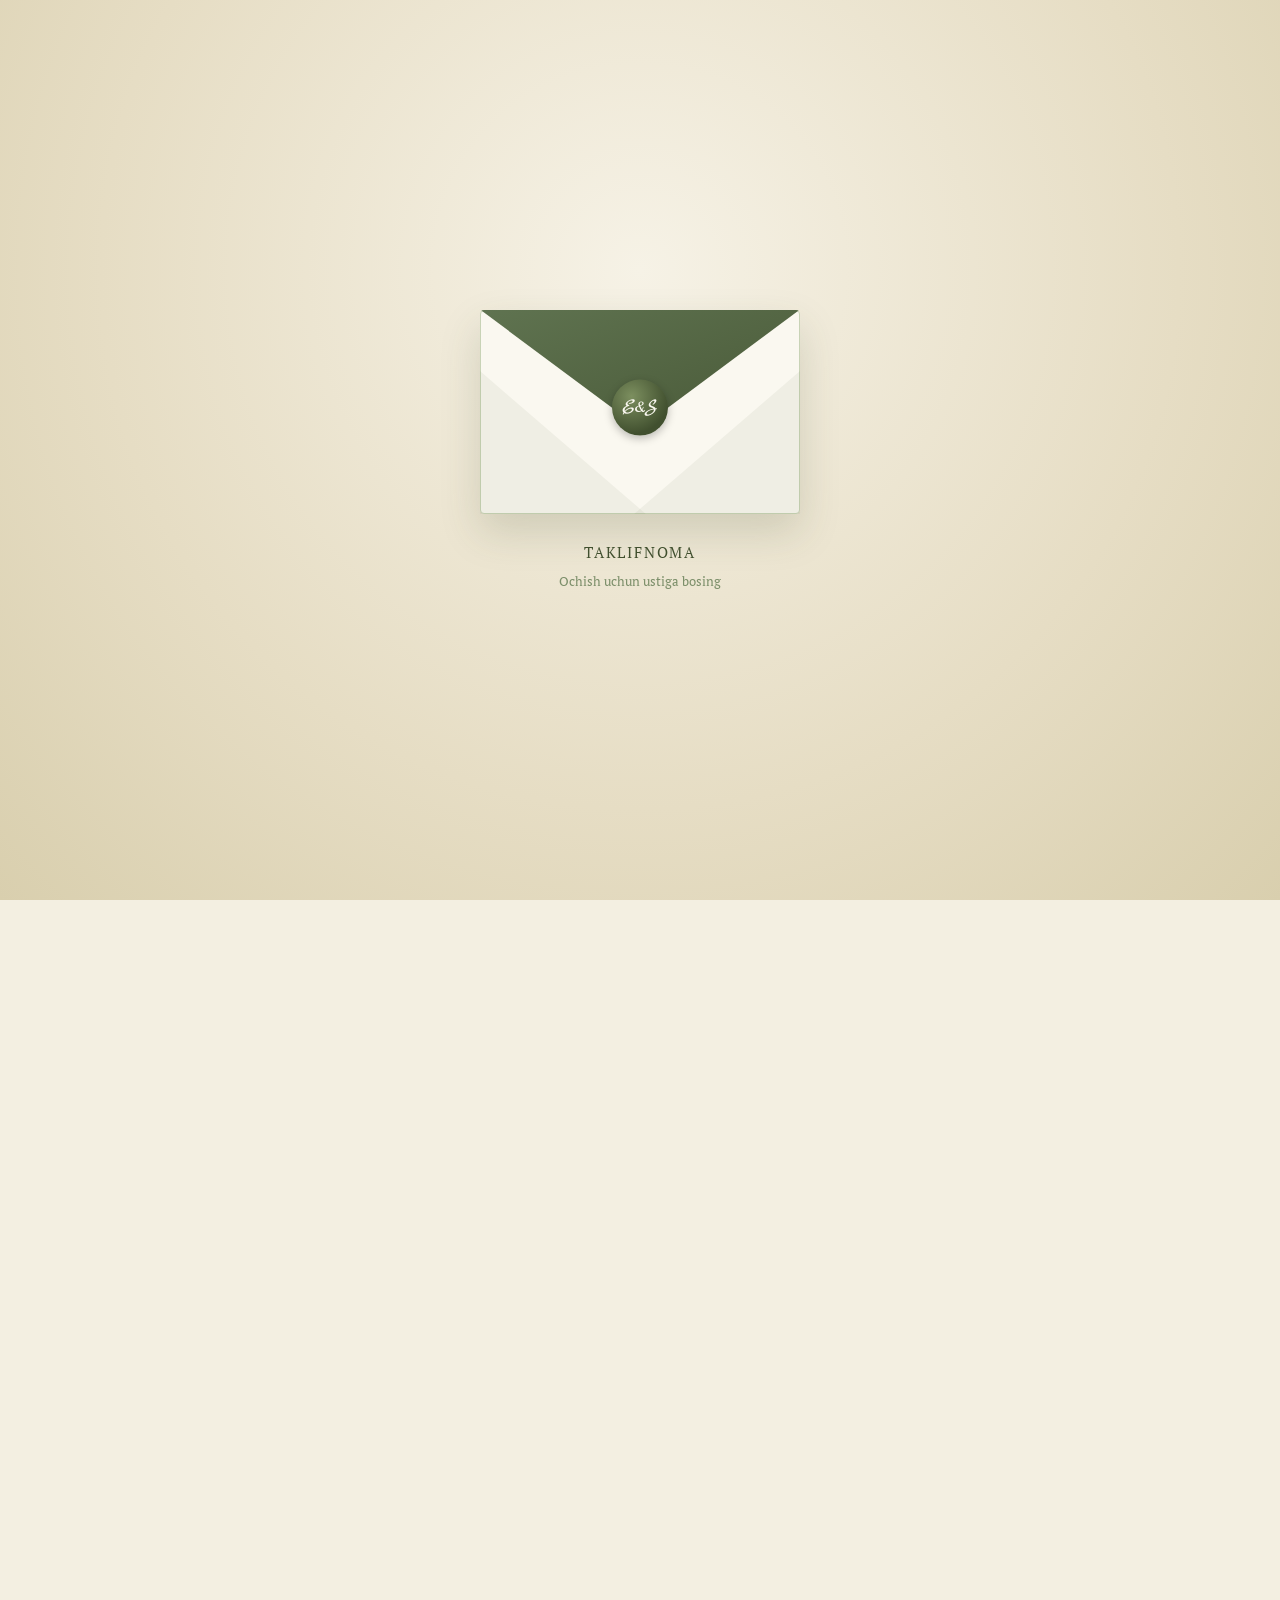
<file: index.html>
<!DOCTYPE html>
<html lang="ru">

<head>
  <meta charset="UTF-8">
  <meta name="viewport" content="width=device-width, initial-scale=1.0, maximum-scale=1.0">
  <title>Elbek &amp; Sarvinoz</title>
  <link rel="stylesheet" href="style.css">
</head>

<body>

  <div id="gate">
    <div class="envelope-wrap" onclick="openInvite()">
      <div class="envelope" id="envelopeEl">
        <div class="env-body"></div>
        <div class="env-shadow-l"></div>
        <div class="env-shadow-r"></div>
        <div class="env-flap"></div>
        <div class="seal">E&amp;S</div>
      </div>
      <div class="gate-title">Taklifnoma</div>
      <div class="gate-hint">Ochish uchun ustiga bosing</div>
    </div>
  </div>

  <main id="invite">

    <section class="hero animate from-right">
      <div class="photo-frame">
        <img src="img1.JPG" alt="Сергей и Мария">
      </div>
      <h1>Elbek &amp; Sarvinoz</h1>
      <div class="date">24 iyul 2026</div>
    </section>

    <section class="intro animate from-top">
      <div class="divider">❦</div>
      <h2>Hurmatli mehmon!</h2>
      <p>Sizni hayotimizning <br> eng go'zal va baxtli onlarida <br> baxtimizga sherik bo'lishinigizni istab <br>
        shodiyonamizga
        taklif
        etamiz!</p>
    </section>



    <section class="timeline animate from-right" id="program">
      <div class="divider"></div>

      <table class="calendar">
        <thead>
          <tr>
            <th>Du</th>
            <th>Se</th>
            <th>Cho</th>
            <th>Pa</th>
            <th>Ju</th>
            <th>Sha</th>
            <th>Ya</th>
          </tr>
        </thead>

        <tbody>
          <tr>
            <td></td>
            <td></td>
            <td>1</td>
            <td>2</td>
            <td>3</td>
            <td>4</td>
            <td>5</td>
          </tr>

          <tr>
            <td>6</td>
            <td>7</td>
            <td>8</td>
            <td>9</td>
            <td>10</td>
            <td>11</td>
            <td>12</td>
          </tr>

          <tr>
            <td>13</td>
            <td>14</td>
            <td>15</td>
            <td>16</td>
            <td>17</td>
            <td>18</td>
            <td>19</td>
          </tr>

          <tr>
            <td>20</td>
            <td>21</td>
            <td>22</td>
            <td>23</td>
            <td class="selected">24</td>
            <td>25</td>
            <td>26</td>
          </tr>

          <tr>
            <td>27</td>
            <td>28</td>
            <td>29</td>
            <td>30</td>
            <td>31</td>
            <td></td>
            <td></td>
          </tr>
        </tbody>
      </table>
      <div class="t-item animate from-bottom">
        <div class="t-label">Sizni soat</div>
        <div class="t-time">17:00</div>
        <div class="t-label">kutib qolamiz!</div>
      </div>
    </section>

    <section class="countdown-wrap animate from-top" id="countdown">
      <div class="cd-grid">
        <div class="cd-box">
          <div class="cd-num" id="cd-days">--</div>
          <div class="cd-label">kun</div>
        </div>
        <div class="cd-box">
          <div class="cd-num" id="cd-hours">--</div>
          <div class="cd-label">soat</div>
        </div>
        <div class="cd-box">
          <div class="cd-num" id="cd-min">--</div>
          <div class="cd-label">daqiqa</div>
        </div>
        <div class="cd-box">
          <div class="cd-num" id="cd-sec">--</div>
          <div class="cd-label">soniya</div>
        </div>
      </div>
    </section>

    <section class="venue animate from-lefts" id="venue">
      <h2>Manzil:</h2>
      <p>Andijon shahar<br>«Chinor Grand» to'yxonasi</p>
      <a class="btn" href="https://yandex.uz/maps/-/CTBTNE30" target="_blank" rel="noopener">kartadan ko'rish</a>
    </section>



    <footer class="animate from-bottom">
      <div class="script">Hurmat bilan<br>Sarvinoz</div>
      <div class="small">24.07.2026</div>
      <p>inviteu.io</p>
      <div class="social">
        <a href="https://t.me/inviteuio">
          <img src="telegram.png" alt="telegram" />
        </a>
        <a href="https://www.instagram.com/inviteu_io/">
          <img src="instagram.png" alt="instagram" />
        </a>
      </div>
    </footer>

  </main>

  <script src="script.js"></script>

</body>

</html>
</file>
<file: style.css>
@import url('https://fonts.googleapis.com/css2?family=Playfair+Display:ital,wght@0,400;0,500;0,600;1,400&family=PT+Serif:ital,wght@0,400;0,700;1,400&family=Marck+Script&display=swap');

:root {
    --cream: #f3efe1;
    --cream-light: #faf8f0;
    --sage-dark: #41502f;
    --sage: #5f7350;
    --sage-mid: #7c8f6a;
    --sage-pale: #c8d3b6;
    --gold: #af8e4c;
    --ink: #333a26;
    --line: rgba(65, 80, 47, 0.25);
}

* {
    box-sizing: border-box;
}

html {
    scroll-behavior: smooth;
}

body {
    margin: 0;
    background: var(--cream);
    color: var(--ink);
    font-family: 'PT Serif', serif;
    overflow-x: hidden;
}

h1,
h2,
h3,
.script {
    font-family: 'Playfair Display', serif;
}

.script {
    font-family: 'Marck Script', cursive;
}

a {
    color: inherit;
}

/* ===== envelope gate ===== */
#gate {
    position: fixed;
    inset: 0;
    z-index: 100;
    display: flex;
    align-items: center;
    justify-content: center;
    background: radial-gradient(circle at 50% 30%, #f6f2e6 0%, #e6ddc4 60%, #d9cfae 100%);
    transition: opacity .9s ease, visibility .9s ease;
}

#gate.hidden {
    opacity: 0;
    visibility: hidden;
    pointer-events: none;
}

.envelope-wrap {
    text-align: center;
    user-select: none;
    cursor: pointer;
}

.envelope {
    position: relative;
    width: min(78vw, 320px);
    height: calc(min(78vw, 320px) * 0.64);
    margin: 0 auto 28px;
}

.env-body {
    position: absolute;
    inset: 0;
    background: var(--cream-light);
    border: 1px solid var(--sage-pale);
    border-radius: 4px;
    box-shadow: 0 18px 40px rgba(65, 80, 47, 0.18);
}

.env-flap {
    position: absolute;
    top: 0;
    left: 0;
    width: 100%;
    height: 100%;
    clip-path: polygon(0 0, 100% 0, 50% 58%);
    background: linear-gradient(160deg, var(--sage) 0%, var(--sage-dark) 100%);
    transform-origin: top center;
    transition: transform 1s cubic-bezier(.6, 0, .3, 1);
    border-radius: 4px 4px 0 0;
    z-index: 3;
}

.envelope.open .env-flap {
    transform: rotateX(178deg);
}

.env-shadow-l,
.env-shadow-r {
    position: absolute;
    bottom: 0;
    width: 52%;
    height: 70%;
    background: rgba(65, 80, 47, 0.06);
}

.env-shadow-l {
    left: 0;
    clip-path: polygon(0 100%, 0 0, 100% 100%);
}

.env-shadow-r {
    right: 0;
    clip-path: polygon(100% 100%, 100% 0, 0 100%);
}

.seal {
    position: absolute;
    top: 50%;
    left: 50%;
    transform: translate(-50%, -58%);
    width: 56px;
    height: 56px;
    border-radius: 50%;
    background: radial-gradient(circle at 35% 30%, #7c8f5f, var(--sage-dark) 70%);
    display: flex;
    align-items: center;
    justify-content: center;
    font-family: 'Marck Script', cursive;
    color: var(--cream-light);
    font-size: 20px;
    z-index: 4;
    box-shadow: 0 3px 8px rgba(0, 0, 0, 0.25);
    transition: transform .5s ease, opacity .5s ease;
}

.envelope.open .seal {
    transform: translate(-50%, -58%) scale(0);
    opacity: 0;
}

.gate-title {
    font-size: 15px;
    letter-spacing: .12em;
    text-transform: uppercase;
    color: var(--sage-dark);
    margin-bottom: 6px;
}

.gate-hint {
    margin-top: 10px;
    font-size: 13px;
    color: var(--sage-mid);
    animation: pulse 2s ease-in-out infinite;
}

@keyframes pulse {

    0%,
    100% {
        opacity: .5;
    }

    50% {
        opacity: 1;
    }
}

/* ===== main ===== */
#invite {
    opacity: 0;
    transition: opacity 1s ease .3s;
    max-width: 640px;
    margin: 0 auto;
}

#invite.shown {
    opacity: 1;
}

section {
    padding: 56px 28px;
    position: relative;
}

.divider {
    display: flex;
    align-items: center;
    gap: 14px;
    margin: 0 auto 34px;
    width: 80%;
    color: var(--sage-mid);
}

.divider::before,
.divider::after {
    content: '';
    flex: 1;
    height: 1px;
    background: var(--line);
}

.hero {
    text-align: center;
    background: var(--sage-dark);
    color: var(--cream-light);
    padding: 64px 24px 56px;
}

.hero h1 {
    font-size: clamp(28px, 7vw, 42px);
    font-weight: 500;
    margin: 0 0 8px;
    line-height: 1.15;
}

.hero .date {
    font-family: 'Marck Script', cursive;
    font-size: clamp(20px, 5vw, 26px);
    color: var(--sage-pale);
    margin-top: 50px;
}

.photo-frame {
    width: min(70%, 260px);
    aspect-ratio: 3/4;
    margin: 0 auto 26px;
    /* border-radius: 50% / 45%; */
    overflow: hidden;
    border: 6px solid var(--cream-light);
    box-shadow: 0 14px 30px rgba(0, 0, 0, 0.3);
}

.photo-frame img {
    width: 100%;
    height: 100%;
    object-fit: cover;
    display: block;
}

.intro {
    text-align: center;
}

.intro h2 {
    font-size: 22px;
    color: var(--sage-dark);
    font-weight: 500;
    margin: 0 0 18px;
}

.intro p {
    line-height: 1.9;
    font-size: 15.5px;
    color: var(--ink);
    margin: 0 auto;
    max-width: 480px;
}

.calendar {
    width: 100%;
    text-align: center;
    background: var(--sage-dark);
    color: var(--cream-light);
    padding: 64px 24px 56px;
    /* border-collapse: collapse; */
}

.calendar th,
.calendar td {
    width: 50px;
    height: 50px;
    font-size: 18px;
}

.calendar th {
    color: #2c2929;
    font-weight: 600;
}

.calendar td {
    border-radius: 50%;
}

.calendar td:hover {
    background: #d1fae5;
    color: var(--sage-dark);
}

.calendar td.selected {
    background: #d1fae5;
    color: var(--sage-dark);
    font-weight: bold;
}

.calendar td:empty {
    cursor: default;
}

.empty {
    visibility: hidden;
}

.t-item {
    padding-top: 50px;
    text-align: center;
}

.t-time {
    font-weight: 700;
    color: var(--sage-dark);
    font-size: 30px;
}

.t-label {
    font-weight: 500;
    color: var(--ink);
    font-size: 25px;
    margin-top: 2px;
}

.venue {
    color: var(--sage-dark);
    border-radius: 2px;
    padding: 48px 26px;
    text-align: center;
}

.venue h2 {
    color: var(--sage-dark);
}

.venue p {
    text-align: center;
    line-height: 1.8;
    font-size: 15px;
    margin: 0 0 24px;
}


.btn {
    display: inline-block;
    padding: 12px 30px;
    border: 1px solid currentColor;
    border-radius: 2px;
    text-decoration: none;
    font-size: 13px;
    letter-spacing: .1em;
    text-transform: uppercase;
    background: transparent;
    cursor: pointer;
    transition: background .25s, color .25s;
}

.venue .btn {
    display: block;
    width: fit-content;
    margin: 0 auto;
}

.venue .btn:hover {
    background: var(--cream-light);
    color: var(--sage-dark);
}

.countdown-wrap {
    text-align: center;
    background: var(--sage-dark);
    color: var(--cream-light);
}

.countdown-wrap h2 {
    color: var(--cream-light);
}

.cd-grid {
    display: flex;
    justify-content: center;
    gap: 14px;
    flex-wrap: wrap;
    margin-top: 6px;
}

.cd-box {
    background: rgba(255, 255, 255, 0.08);
    border-radius: 6px;
    padding: 16px 14px;
    min-width: 70px;
}

.cd-num {
    font-size: 28px;
    font-weight: 600;
    font-family: 'Playfair Display', serif;
}

.cd-label {
    font-size: 11px;
    letter-spacing: .1em;
    text-transform: uppercase;
    color: var(--sage-pale);
    margin-top: 4px;
}


footer {
    text-align: center;
    padding: 60px 26px 20px;
}

footer .script {
    font-size: 30px;
    color: var(--sage-dark);
}

footer .small {
    font-size: 12px;
    color: var(--sage-mid);
    margin-top: 10px;
    letter-spacing: .08em;
    text-transform: uppercase;
}

.social {
    display: flex;
    justify-content: center;
    gap: 1.5rem;
}

.social img {
    width: 20px;
    height: 20px;
}

@media(max-width:480px) {
    section {
        padding: 44px 18px;
    }

    .venue {
        margin: 0 10px;
        padding: 38px 18px;
    }

    .check-grid {
        grid-template-columns: 1fr;
    }
}


/* Начальное состояние */
.animate {
    opacity: 0;
    transition: all 2s ease;
}

/* Слева */
.from-left {
    transform: translateX(-100px);
}

/* Справа */
.from-right {
    transform: translateX(100px);
}

/* Снизу */
.from-bottom {
    transform: translateY(100px);
}

/* Сверху */
.from-top {
    transform: translateY(-100px);
}

/* Когда элемент появился */
.animate.show {
    opacity: 1;
    transform: translate(0, 0);
}
</file>
